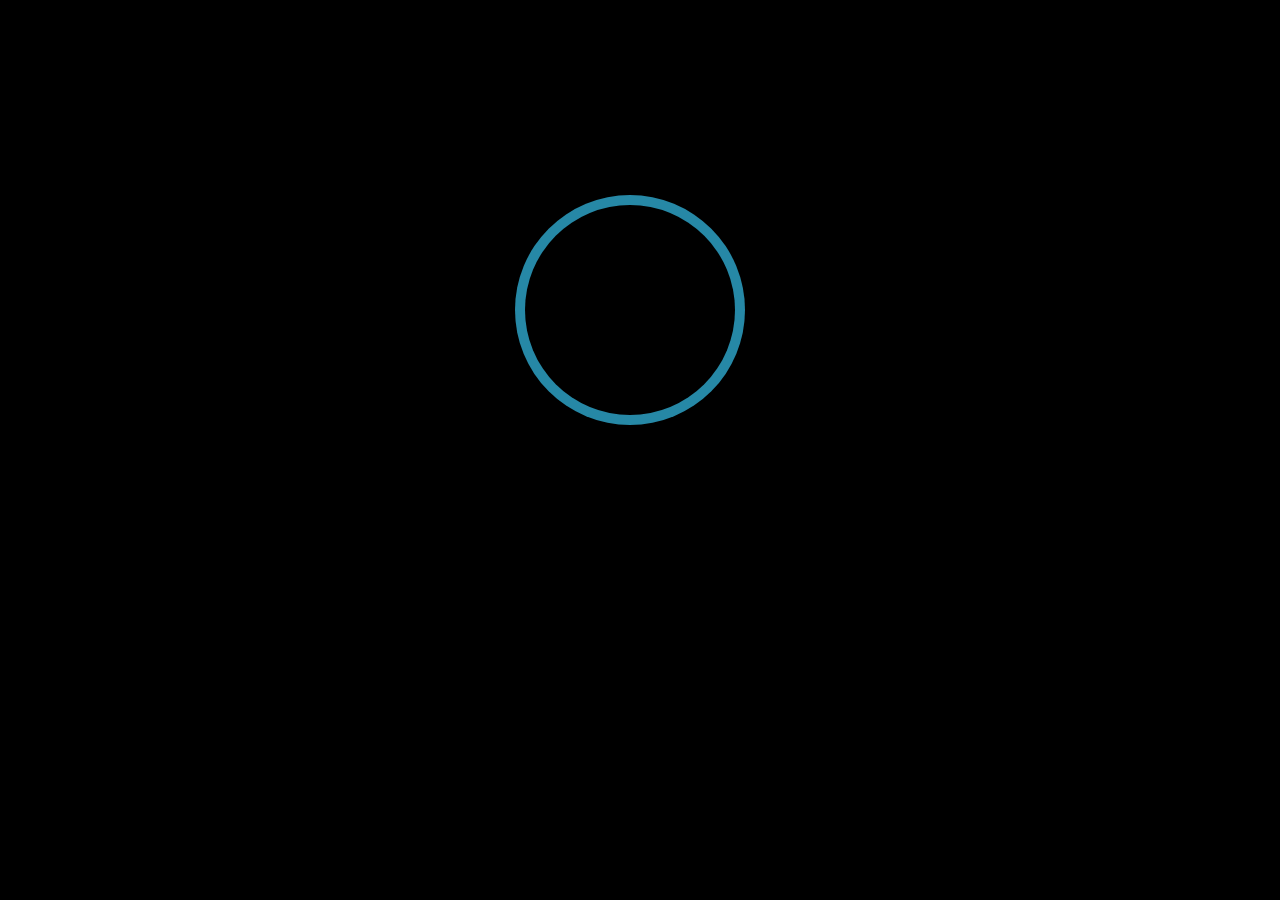
<file: index.html>
<!DOCTYPE html>
<html lang="en">
<head>
    <meta charset="UTF-8">
    <meta name="viewport" content="width=device-width, initial-scale=1.0">
    <title>Stopwatch</title>
    <link rel="stylesheet" href="style.css"/>
</head>
<body>
    <div class="container">
        <div class="watch">
            <div class="outer-circle">
                <div class="inner-circle"></div>
                <span class="class"></span>
                <span class="class"></span>
                <span class="class"></span>


            </div>
        </div>
        <div class="laps"></div>

    </div>
    
</body>
</html>
</file>
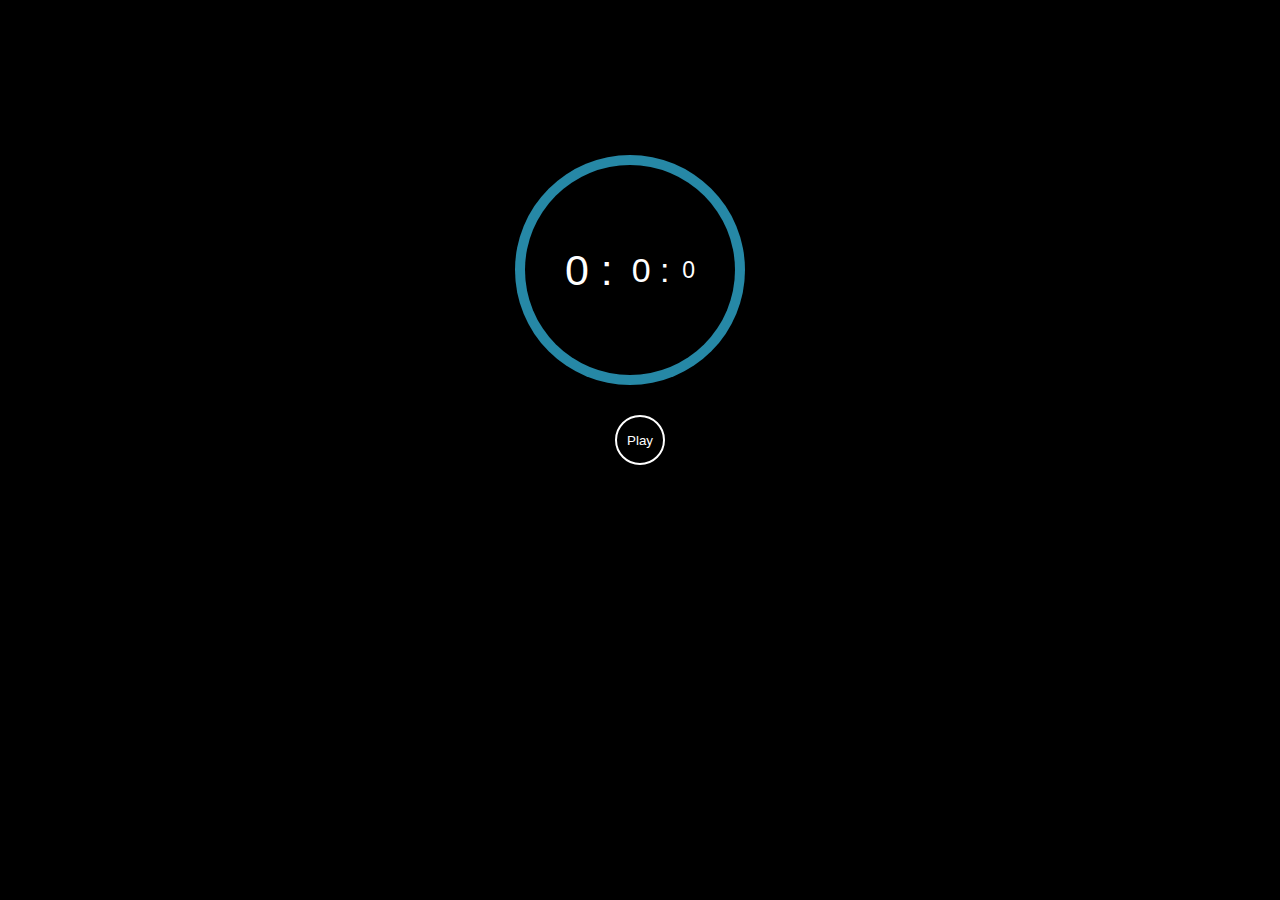
<file: stopwatch.html>
<!DOCTYPE html>
<html lang="en">
<head>
    <meta charset="UTF-8">
    <meta name="viewport" content="width=device-width, initial-scale=1.0">
    <title>Stopwatch</title>
    <link rel="stylesheet" href="style.css"/>
</head>
<body>
    <div class="container">
        <div class="watch">
            <div class="outer-circle">
                <div class="inner-circle">
                <span class="text minute">0 :</span>
                <span class="text sec">&nbsp; 0 :</span>
                <span class="text msec">&nbsp; 0</span>
                </div>

            </div>
            <div class="button-wrapper">
                <button class="button reset hidden">Reset</button>
                <button class="button play">Play</button>
                <button class="button lap hidden">Lap</button>
            </div>
        </div>
        <ul class = "laps">
                    <button class="lap-clear-button hidden">Clear All</button>
        </ul>

    </div>
    <script>
        const playButton = document.getElementsByClassName("play")[0];
        const lapButton = document.getElementsByClassName("lap")[0];
        const resetButton = document.getElementsByClassName("reset")[0];
        const clearButton = document.getElementsByClassName("lap-clear-button")[0];

        const minute = document.getElementsByClassName("minute")[0];
        const second = document.getElementsByClassName("sec")[0];
        const centiSecond = document.getElementsByClassName("msec")[0];
        const laps = document.getElementsByClassName("laps")[0];





        let isPlay = false
        let secCounter = 0;
        let min;
        let sec;
        let centiSec;
        let centiCounter = 0;
        let minCounter = 0;
        let lapItem = 0;
        let isReset = false;

        const toggleButton = () =>{
            lapButton.classList.remove("hidden")
            resetButton.classList.remove("hidden")
        }
        const play = () =>{     
            if(!isPlay && !isReset){
                playButton.innerHTML = 'Pause';
                min = setInterval(() => {
                       minute.innerHTML = ++minCounter +" :   ";
                   }, 60*1000);


                sec = setInterval(() => {
                      if(secCounter === 60){
                        secCounter = 0;
                      }
                      second.innerHTML = ++secCounter +" :   ";
                
                    }, 1000);
                centiSec = setInterval(() => {
                    if(centiCounter === 100){
                        centiCounter = 0;
                    }

                     centiSecond.innerHTML = ++centiCounter ;
                
                }, 10);


                isPlay = true;
                isReset = true;

            }else{
                playButton.innerHTML = 'Play';
                clearInterval(min);
                clearInterval(sec);
                clearInterval(centiSec);

                isPlay = false;
                isReset = false;

            }
            toggleButton();

        }
        
        
        const reset = () =>{
            isReset = true;
            play();

            lapButton.classList.add("hidden");
            resetButton.classList.add("hidden");
            second.innerHTML = '&nbsp;0 :'
            centiSecond.innerHTML = '&nbsp0';
            minute.innerHTML = '0 :'


        }
        const lap = ()=>{
            const li = document.createElement("li");
            const number = document.createElement("span");
            const timeStamp = document.createElement("span");

            li.setAttribute("class","lap-item");
            number.setAttribute("class","number");
            timeStamp.setAttribute("class","time-stamp");
            number.innerText = "#" + ++lapItem;

            timeStamp.innerHTML = minCounter + ":" + secCounter + ":" + centiCounter;

            li.append(number, timeStamp);
            laps.append(li);
            clearButton.classList.remove("hidden");


            

        }
        const clearAll = ()=>{
            laps.innerHTML = '';
            laps.append(clearButton);
            clearButton.classList.add("hidden");

        }
        playButton.addEventListener("click",play);
        resetButton.addEventListener("click",reset);
        lapButton.addEventListener("click",lap);
        clearButton.addEventListener("click",clearAll);





    </script>
    
</body>
</html>
</file>
<file: style.css>
*{
    margin: 0;
    padding: 0;
    box-sizing: border-box;
    outline: none;
}
body{
    font-family: sans-serif;
    font-size: 16px;
    width:100%;
    height: 100vh;
    background-color: black;
    display: flex;
    justify-content: center;
    align-items: center;
}.outer-circle{
    width: 230px;
    height: 230px;
    border-radius: 50%;
    background-color: rgb(38, 136, 166);
    display: flex;
    align-items: center;
    justify-content: center;
}


.inner-circle{
    width: 210px;
    height: 210px;
    border-radius: 50%;
    background-color:black;
    display: flex;
    align-items: center;
    justify-content: center;

    

}

.text{
    color: white;
    font-size: 23px;
}
.minute{
    font-size: 43px;
}
.sec{
    font-size: 34px;
}
.msec{
    font-size: 23px;
}
.button-wrapper{
    display: flex;
    justify-content: space-between;
    width: 250px;
    margin-top: 30px;
    
}
.button{
    width: 50px;
    height: 50px;
    border-radius: 50%;
    border: 2px solid white;
    background-color: black;
    color: white;
    cursor: pointer;
}
.button:hover{
    background-color: white;
    color: black;
}

.laps{
    list-style: none;
    color: white;
    height: 250px;
    overflow: auto;
    position: relative;
    padding: 30px 0 ;
    width: 250px;
    margin-top: 30px;

}
.laps::-webkit-scrollbar{
    display: none;
}
.lap-item{
    display: inline-block;
    width: 100%;
    padding: 10px;
    text-align: center;
    border: 1px solid #444;
    border-radius: 50px;
    margin-bottom: 15px;
}
.number{
    color: #cccccc;
}
.time-stamp{
    display: inline-block;
    margin-left: 25px;
}
.lap-clear-button{
    display: block;
    position: fixed;
    z-index: 1000;
    bottom: 35px;
    left: 50%;
    transform: translate(-50%) ;
    width: 130px;
    padding: 10px 0;
    border-radius: 50px;
    background-color: rgba(255, 255, 255, 0.9);
    border: 1px solid white;
    cursor: pointer;
}
.hidden{
    visibility: hidden;
}
</file>
